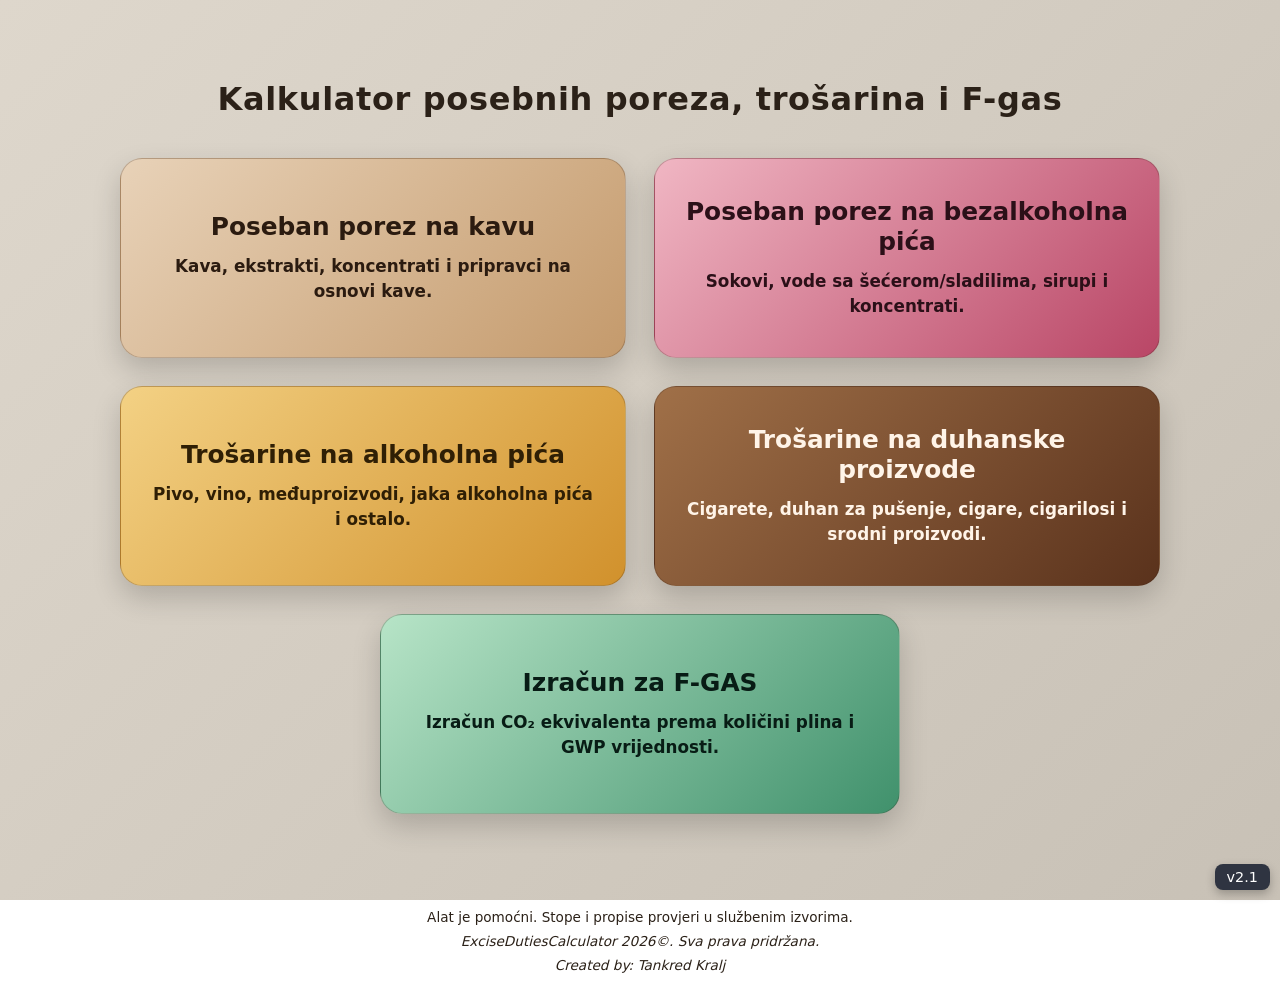
<file: index.html>
<!DOCTYPE html>
<html lang="hr">

<head>
    <meta charset="UTF-8">
    <meta name="viewport" content="width=device-width, initial-scale=1.0">
    <title>Izračuni posebnih poreza</title>
    <link rel="stylesheet" href="css/style.css">
    <link rel="icon" href="./assets/duty-free.png" type="image/png">
</head>

<body>

    <main class="home-container">
        <h1>Kalkulator posebnih poreza, trošarina i F-gas</h1>

        <div class="card-wrapper">

            <a href="pages/coffee.html" class="home-card card-coffee">
                <h2>Poseban porez na kavu</h2>
                <p>Kava, ekstrakti, koncentrati i pripravci na osnovi kave.</p>
            </a>

            <a href="pages/drinks.html" class="home-card card-drinks">
                <h2>Poseban porez na bezalkoholna pića</h2>
                <p>Sokovi, vode sa šećerom/sladilima, sirupi i koncentrati.</p>
            </a>

            <a href="pages/alcohol.html" class="home-card card-alcohol">
                <h2>Trošarine na alkoholna pića</h2>
                <p>Pivo, vino, međuproizvodi, jaka alkoholna pića i ostalo.</p>
            </a>

            <a href="pages/tobacco.html" class="home-card card-tobacco">
                <h2>Trošarine na duhanske proizvode</h2>
                <p>Cigarete, duhan za pušenje, cigare, cigarilosi i srodni proizvodi.</p>
            </a>

            <a href="pages/fgas.html" class="home-card card-fgas">
                <h2>Izračun za F-GAS</h2>
                <p>Izračun CO₂ ekvivalenta prema količini plina i GWP vrijednosti.</p>
            </a>

        </div>
    </main>

    <footer class="page-footer">
        <p>Alat je pomoćni. Stope i propise provjeri u službenim izvorima.</p>
        <p><em>ExciseDutiesCalculator 2026©. Sva prava pridržana.</em></p>
        <p><em>Created by: Tankred Kralj</em></p>
    </footer>
    <div class="version-badge">v2.1</div>
</body>

</html>
</file>
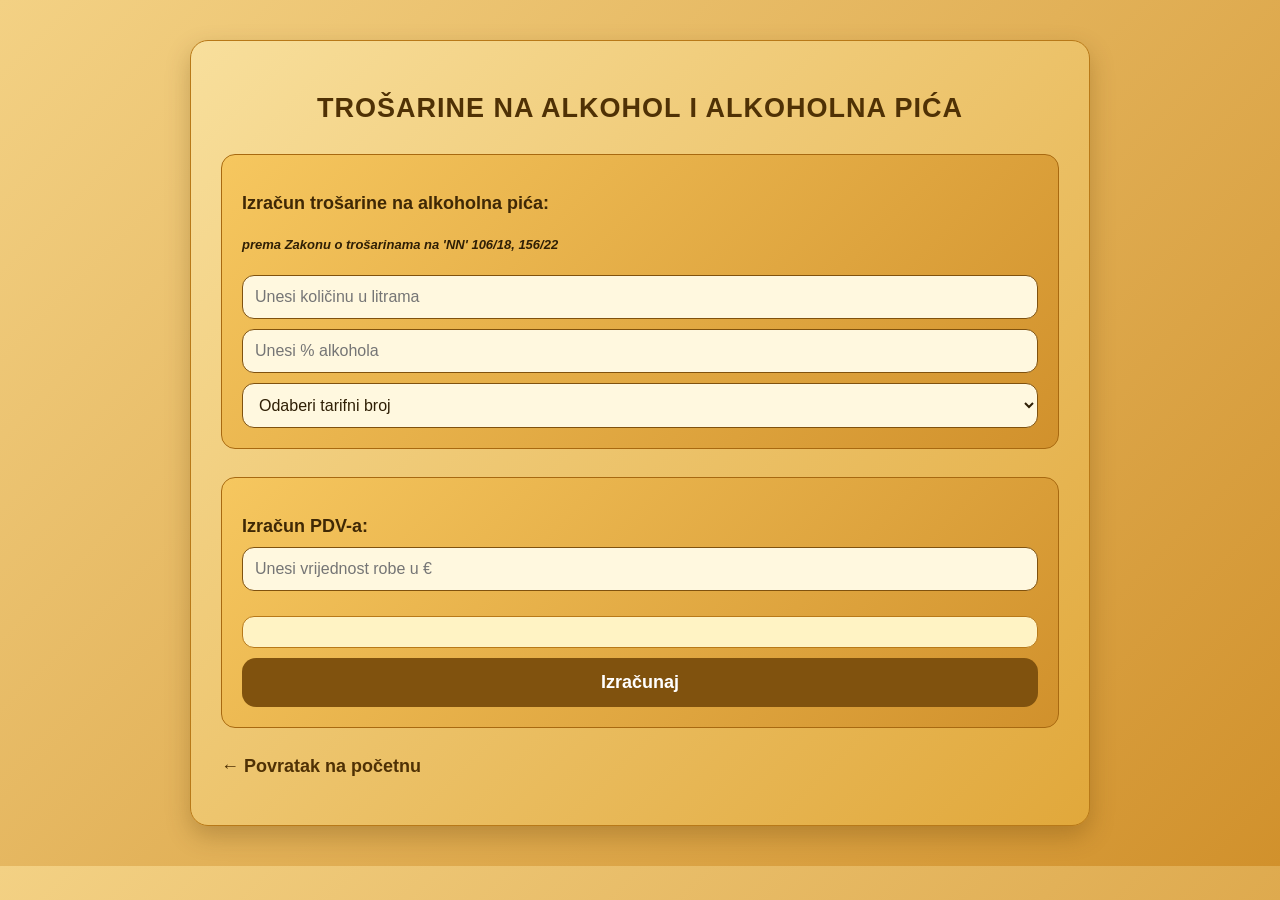
<file: alcohol.html>
<!DOCTYPE html>
<html lang="hr">

<head>
    <meta charset="UTF-8">
    <meta name="viewport" content="width=device-width, initial-scale=1.0">
    <title>Trošarine na alkoholna pića</title>
    <link rel="stylesheet" href="alcohol.css">
    <script src="alcohol.js" defer></script>
</head>

<body>
    <div class="container">
        <h2>TROŠARINE NA ALKOHOL I ALKOHOLNA PIĆA</h2>

        <div class="trosarina">
            <p class="podsekcija">Izračun trošarine na alkoholna pića:</p>
            <p style="font-size: small; font-weight: bold";><em>prema Zakonu o trošarinama na 'NN' 106/18, 156/22</em></p>


            <input id="litara" type="number" placeholder="Unesi količinu u litrama">

            <input id="postotakAlkohola" type="number" placeholder="Unesi % alkohola">

            <select id="tarifniTrosarina">
                <option value="">Odaberi tarifni broj</option>
                <option value="220310">2203 10 - Pivo od slada</option>
                <option value="2204">2204 - Vino, mirno i pjenušavo</option>
                <option value="2205">2205 - Vermuti i ostala aromatizirana vina</option>
                <option value="2206">2206 - Jabukovače, medovine, mješavine i ostala fermentirana pića</option>
                <option value="2207">2207 - Nedenaturirani etilni alkohol</option>
                <option value="2208">2208 - Jaka alkoholna pića</option>
            </select>
        </div>

        <div class="pdv">
            <p class="podsekcija">Izračun PDV-a:</p>

            <input id="vrijednostRobe" type="number" placeholder="Unesi vrijednost robe u €">

            <div id="rezultat"></div>

            <button id="izracunajBtn">Izračunaj</button>
        </div>

        <p>
            <a href="index.html">← Povratak na početnu</a>
        </p>
    </div>
</body>

</html>
</file>
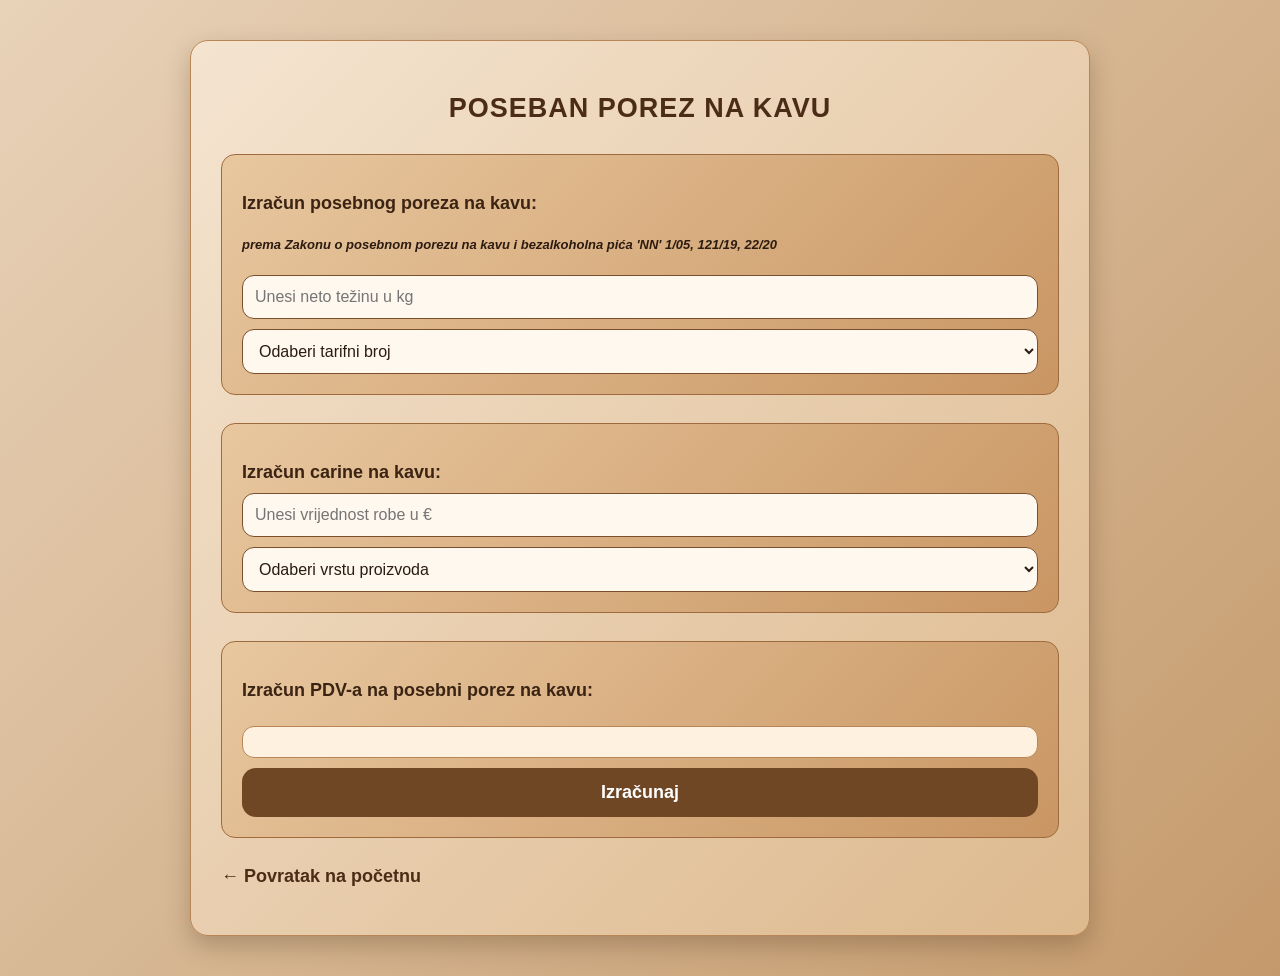
<file: coffee.html>
<!DOCTYPE html>
<html lang="hr">

<head>
    <meta charset="UTF-8">
    <meta name="viewport" content="width=device-width, initial-scale=1.0">
    <title>Kava</title>
    <link rel="stylesheet" href="coffee.css">
    <script src="coffee.js" defer></script>
</head>

<body>
    <div class="container">
        <h2>POSEBAN POREZ NA KAVU</h2>


        <div class="trosarina">
            <p class="podsekcija">Izračun posebnog poreza na kavu:</p>
            <p style="font-size: small; font-weight: bold";><em>prema Zakonu o posebnom porezu na kavu i bezalkoholna pića 'NN' 1/05, 121/19, 22/20</em></p>

            <input id="tezinaKave" type="number" placeholder="Unesi neto težinu u kg">

            <select name="" id="tarifniTrosarina">
                <option class="subtitle" value="">Odaberi tarifni broj</option>
                <option value="090121">0901 21 - Pržena kava kofeinska</option>
                <option value="090122">0901 22 - Pržena kava beskofeinska</option>
                <option value="090190">0901 90 - Nadomjesci kave</option>
                <option value="210111">2101 11 - Ekstrakti i koncentrati kave</option>
                <option value="210112">2101 12 - Pripravci na osnovi ektrakata kave</option>
                <option value="210120">2101 20 - Pripravci na osnovi ekstrakata čaja</option>
            </select>
        </div>


        <div class="carina">
            <p class="podsekcija">Izračun carine na kavu:</p>

            <input id="vrijednostRobe" type="number" placeholder="Unesi vrijednost robe u €">

            <select name="" id="tarifniCarina">
                <option class="subtitle" value="">Odaberi vrstu proizvoda</option>
                <option value="090121">0901 21 Kava kofeinska</option>
                <option value="090122">0901 22 Kave beskofeinske</option>
                <option value="090190">0901 90 Nadomjesci kave</option>
                <option value="210111">2101 11 Kave beskofeinske</option>
                <option value="210112">2101 12 Nadomjesci kave</option>
                <option value="090210">0902 10 Zeleni čaj</option>
                <option value="210120">2101 20 Pripravci od zelenog čaja</option>
            </select>
        </div>

        <div class="pdv">
            <p class="podsekcija">Izračun PDV-a na posebni porez na kavu:</p>

            <div id="rezultat"></div>

            <button id="izracunajBtn">Izračunaj</button>
        </div>
        <p>
            <a href="index.html">← Povratak na početnu</a>
        </p>
    </div>

</body>

</html>
</file>
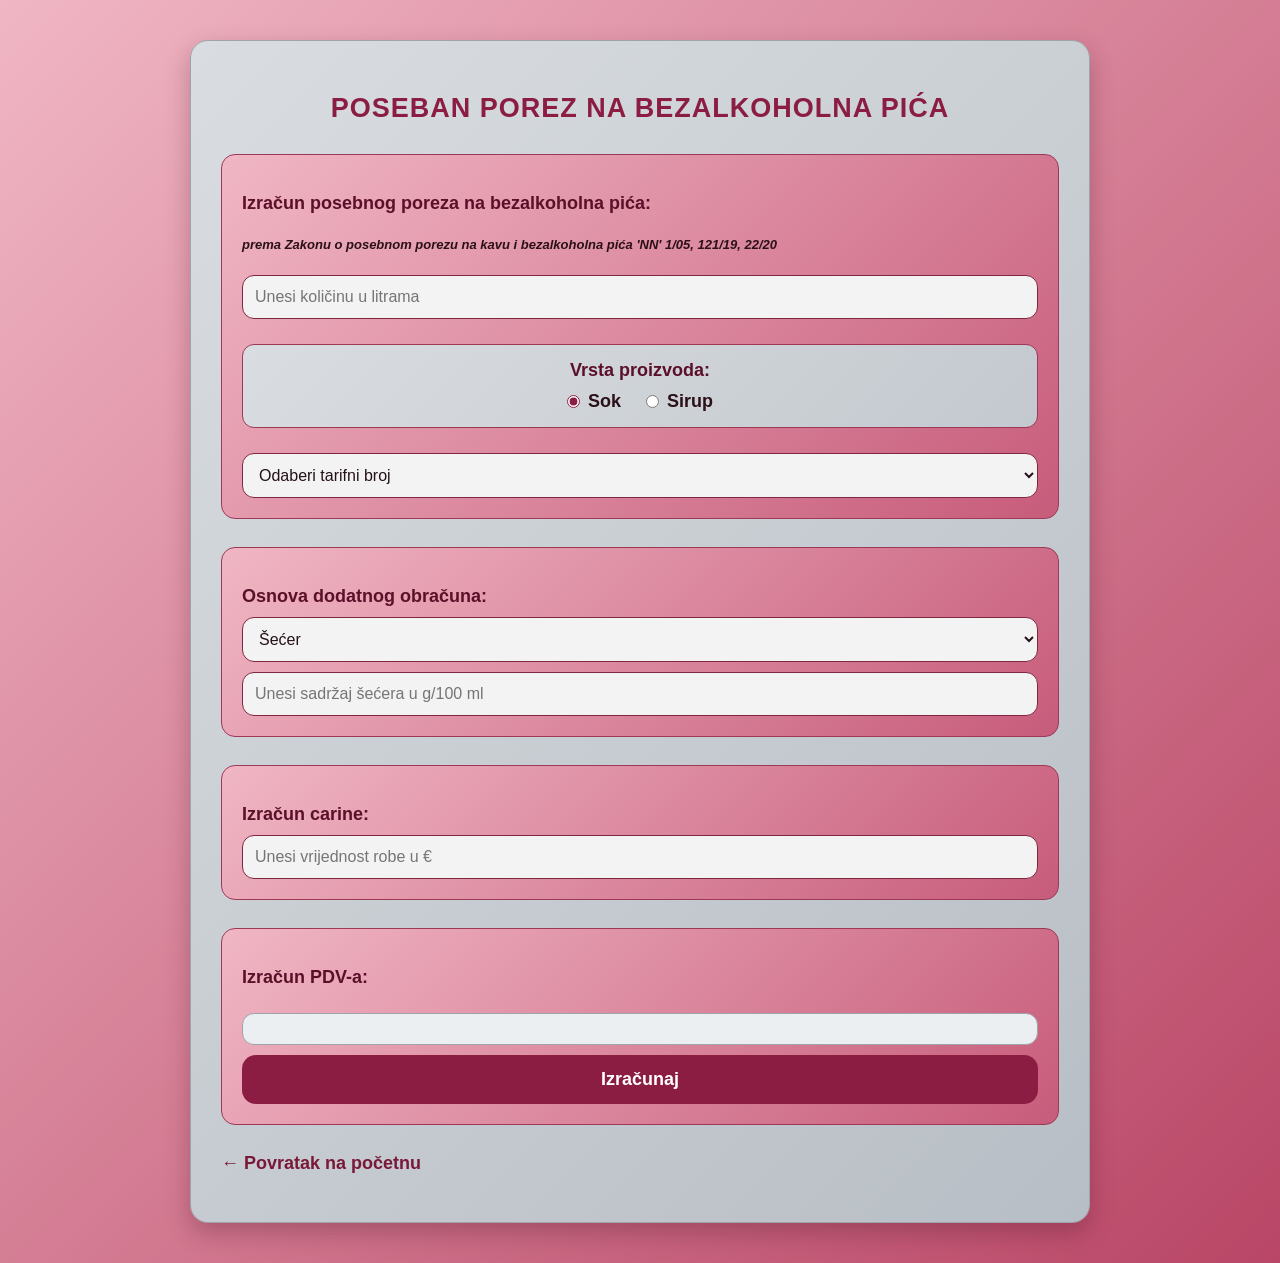
<file: drinks.html>
<!DOCTYPE html>
<html lang="hr">

<head>
    <meta charset="UTF-8">
    <meta name="viewport" content="width=device-width, initial-scale=1.0">
    <title>Poseban porez na bezalkoholna pića</title>
    <link rel="stylesheet" href="drinks.css">
    <script src="drinks.js" defer></script>
</head>

<body>
    <div class="container">
        <h2>POSEBAN POREZ NA BEZALKOHOLNA PIĆA</h2>

        <div class="trosarina">
            <p class="podsekcija">Izračun posebnog poreza na bezalkoholna pića:</p>
            <p style="font-size: small; font-weight: bold" ;><em>prema Zakonu o posebnom porezu na kavu i bezalkoholna
                    pića 'NN' 1/05, 121/19, 22/20</em></p>

            <input id="litara" type="number" placeholder="Unesi količinu u litrama">

            <div class="radio-group">
                <p class="mini-naslov">Vrsta proizvoda:</p>

                <div class="radio-options">
                    <label>
                        <input type="radio" name="tipProizvoda" value="pice" checked>
                        Sok
                    </label>

                    <label>
                        <input type="radio" name="tipProizvoda" value="sirup">
                        Sirup
                    </label>
                </div>
            </div>

            <select id="vrstaProizvoda">
                <option value="">Odaberi tarifni broj</option>
                <option value="2009">2009 Voćni sokovi s dodanim šećerom (negazirani)</option>
                <option value="220210">2202 10 Vode sa sladilima/šećerom (Coca-cola, Cedevita) </option>
                <option value="220291">2202 91 Bezalkoholno pivo</option>
                <option value="2205" disabled>2205 Vermuti s alk. manjim od 1.2%</option>
                <option value="2206" disabled>2206 Jabukovače, medovine s alk. manjim od 1.2%</option>
                <option value="2208" disabled>2208 Likeri s alk. manjim od 1.2%</option>
            </select>
        </div>

        <div class="trosarina">
            <p class="podsekcija">Osnova dodatnog obračuna:</p>

            <select id="osnovaObracuna">
                <option value="secer">Šećer</option>
                <option value="taurin">Taurin</option>
                <option value="metilKsantin">Metil-ksantin</option>
            </select>

            <input id="sadrzaj" type="number" placeholder="Unesi sadržaj šećera u g/100 ml">
        </div>

        <div class="carina">
            <p class="podsekcija">Izračun carine:</p>

            <input id="vrijednostRobe" type="number" placeholder="Unesi vrijednost robe u €">
        </div>

        <div class="pdv">
            <p class="podsekcija">Izračun PDV-a:</p>

            <div id="rezultat"></div>

            <button id="izracunajBtn">Izračunaj</button>
        </div>

        <p>
            <a href="index.html">← Povratak na početnu</a>
        </p>
    </div>
</body>

</html>
</file>
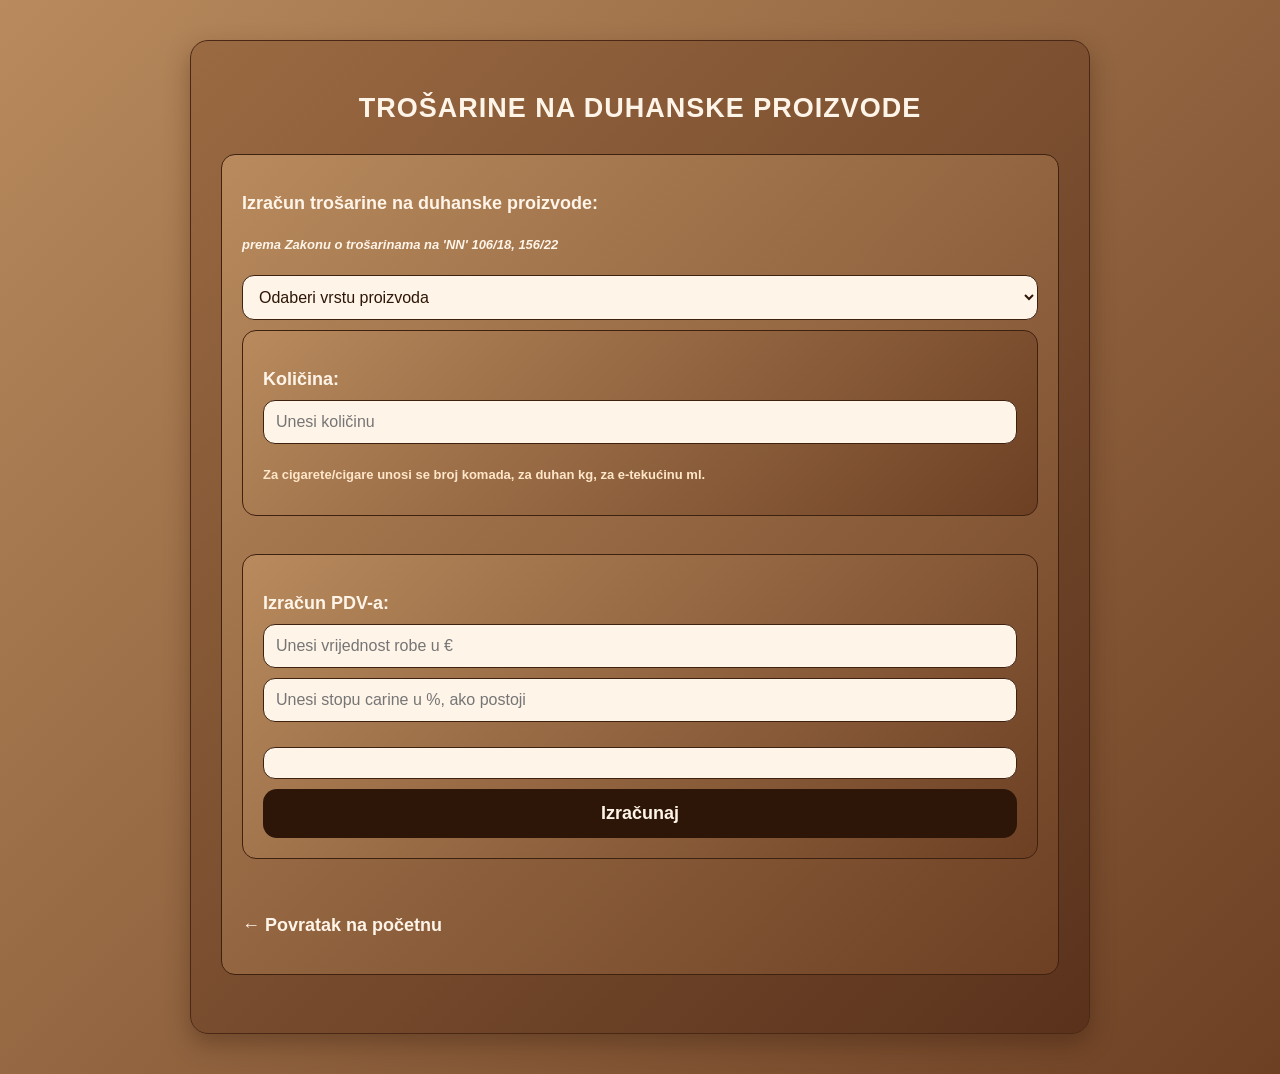
<file: tobacco.html>
<!DOCTYPE html>
<html lang="hr">

<head>
    <meta charset="UTF-8">
    <meta name="viewport" content="width=device-width, initial-scale=1.0">
    <title>Trošarine na duhanske proizvode</title>
    <link rel="stylesheet" href="tobacco.css">
    <script src="tobacco.js" defer></script>
</head>

<body>
    <div class="container">
        <h2>TROŠARINE NA DUHANSKE PROIZVODE</h2>

        <div class="trosarina">
            <p class="podsekcija">Izračun trošarine na duhanske proizvode:</p>
            <p style="font-size: small; font-weight: bold" ;><em>prema Zakonu o trošarinama na 'NN' 106/18, 156/22</em>
            </p>

            <select id="vrstaProizvoda">
                <option value="">Odaberi vrstu proizvoda</option>
                <option value="2401">2401 Neprerađeni duhan</option>
                <option value="240220">2402 20 Cigarete</option>
                <option value="240210">2402 10 Cigare i cigarilosi</option>
                <option value="2403">2403 Rezani duhan / ostali duhan za pušenje</option>
                <option value="240411">2404 11 Grijani duhanski proizvod</option>
                <option value="240412">2404 12 E-tekućina</option>
            </select>

            <div class="trosarina">
                <p class="podsekcija">Količina:</p>

                <input id="kolicina" type="number" placeholder="Unesi količinu">

                <p class="pomocni-tekst" id="opisKolicine">
                    Za cigarete/cigare unosi se broj komada, za duhan kg, za e-tekućinu ml.
                </p>
            </div>

            <div class="trosarina" id="cigaretePodaci">
                <p class="podsekcija">Dodatni podaci za cigarete:</p>

                <input id="mpc" type="number" placeholder="Unesi MPC po paketiću">
                <input id="komadaPoPaketicu" type="number" placeholder="Unesi broj komada po paketiću, npr. 20 ili 25">
            </div>

            <div class="pdv">
                <p class="podsekcija">Izračun PDV-a:</p>

                <input id="vrijednostRobe" type="number" placeholder="Unesi vrijednost robe u €">

                <input id="stopaCarine" type="number" placeholder="Unesi stopu carine u %, ako postoji">

                <div id="rezultat"></div>

                <button id="izracunajBtn">Izračunaj</button>
            </div>

            <p>
                <a href="index.html">← Povratak na početnu</a>
            </p>
        </div>
</body>

</html>
</file>
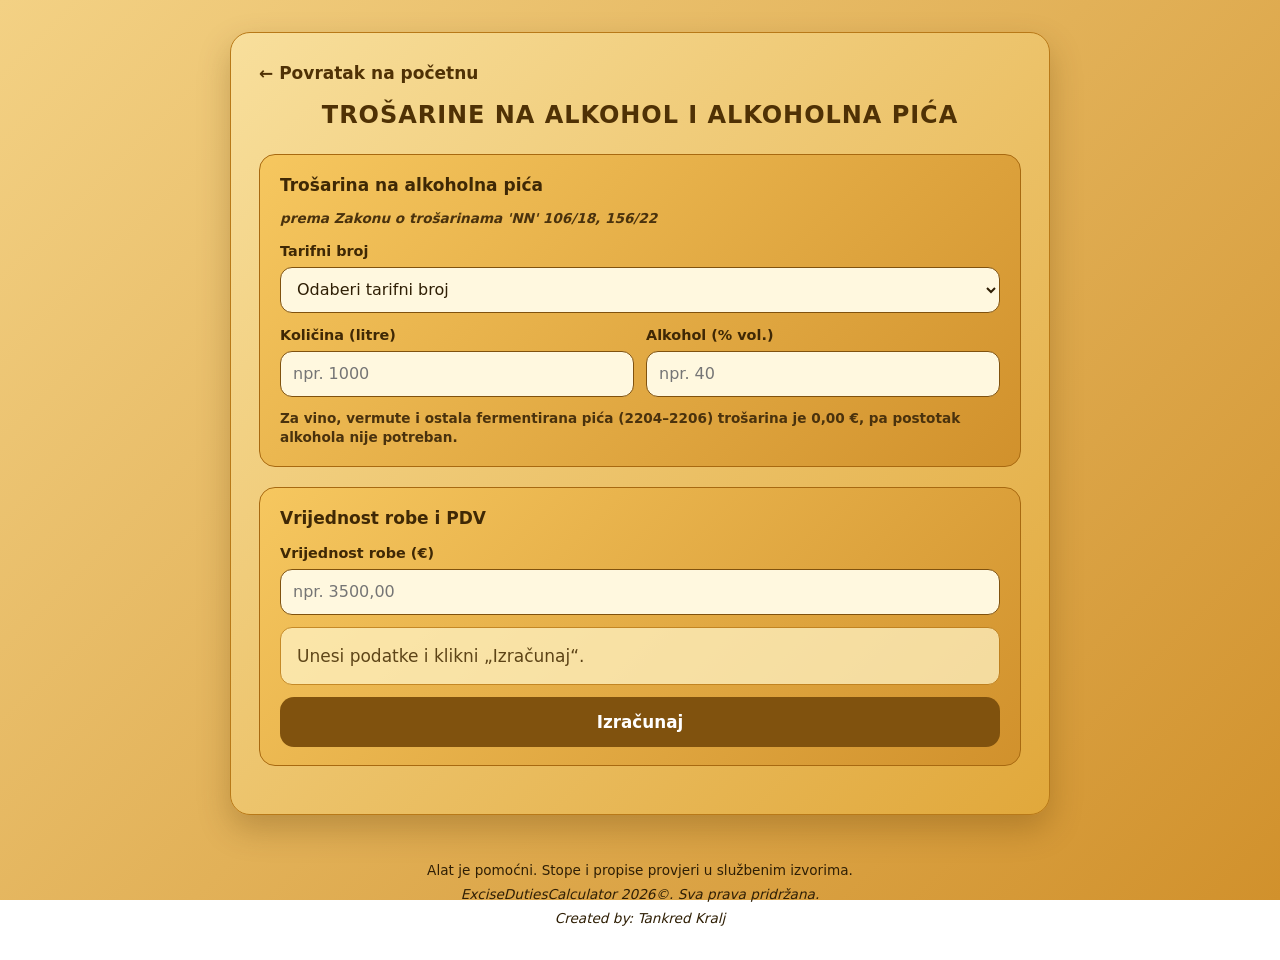
<file: pages/alcohol.html>
<!DOCTYPE html>
<html lang="hr">

<head>
    <meta charset="UTF-8">
    <meta name="viewport" content="width=device-width, initial-scale=1.0">
    <title>Trošarine na alkoholna pića</title>
    <link rel="icon" href="../assets/duty-free.png" type="image/png">
    <link rel="stylesheet" href="../css/calculator.css">
    <script src="../js/rates.js" defer></script>
    <script src="../js/utilities.js" defer></script>
    <script src="../js/alcohol.js" defer></script>
</head>

<body data-theme="alcohol">
    <main>
    <div class="container">
        <a class="nav-back" href="../index.html">← Povratak na početnu</a>
        <h1>Trošarine na alkohol i alkoholna pića</h1>

        <form id="kalkulator" novalidate>
            <section class="sekcija">
                <p class="podsekcija">Trošarina na alkoholna pića</p>
                <p class="zakon">prema Zakonu o trošarinama 'NN' 106/18, 156/22</p>

                <div class="polje">
                    <label for="tarifniTrosarina">Tarifni broj</label>
                    <select id="tarifniTrosarina">
                        <option value="">Odaberi tarifni broj</option>
                        <option value="220310">2203 10 - Pivo od slada</option>
                        <option value="2204">2204 - Vino, mirno i pjenušavo</option>
                        <option value="2205">2205 - Vermuti i ostala aromatizirana vina</option>
                        <option value="2206">2206 - Jabukovače, medovine, mješavine i ostala fermentirana pića</option>
                        <option value="2207">2207 - Nedenaturirani etilni alkohol</option>
                        <option value="2208">2208 - Jaka alkoholna pića</option>
                    </select>
                </div>

                <div class="polje-par">
                    <div class="polje">
                        <label for="litara">Količina (litre)</label>
                        <input id="litara" type="text" inputmode="decimal" autocomplete="off" placeholder="npr. 1000">
                    </div>

                    <div class="polje">
                        <label for="postotakAlkohola">Alkohol (% vol.)</label>
                        <input id="postotakAlkohola" type="text" inputmode="decimal" autocomplete="off" placeholder="npr. 40">
                    </div>
                </div>

                <p class="pomocni-tekst">Za vino, vermute i ostala fermentirana pića (2204–2206) trošarina je 0,00 €, pa postotak alkohola nije potreban.</p>
            </section>

            <section class="sekcija">
                <p class="podsekcija">Vrijednost robe i PDV</p>

                <div class="polje">
                    <label for="vrijednostRobe">Vrijednost robe (€)</label>
                    <input id="vrijednostRobe" type="text" inputmode="decimal" autocomplete="off" placeholder="npr. 3500,00">
                </div>

            <div id="rezultat" class="rezultat rezultat-prazno" role="status" aria-live="polite">Unesi podatke i klikni „Izračunaj“.</div>

            <button type="submit" class="gumb-izracunaj">Izračunaj</button>
            </section>
        </form>
    </div>
    </main>

    <footer class="page-footer">
        <p>Alat je pomoćni. Stope i propise provjeri u službenim izvorima.</p>
        <p><em>ExciseDutiesCalculator 2026©. Sva prava pridržana.</em></p>
        <p><em>Created by: Tankred Kralj</em></p>
    </footer>
</body>

</html>
</file>
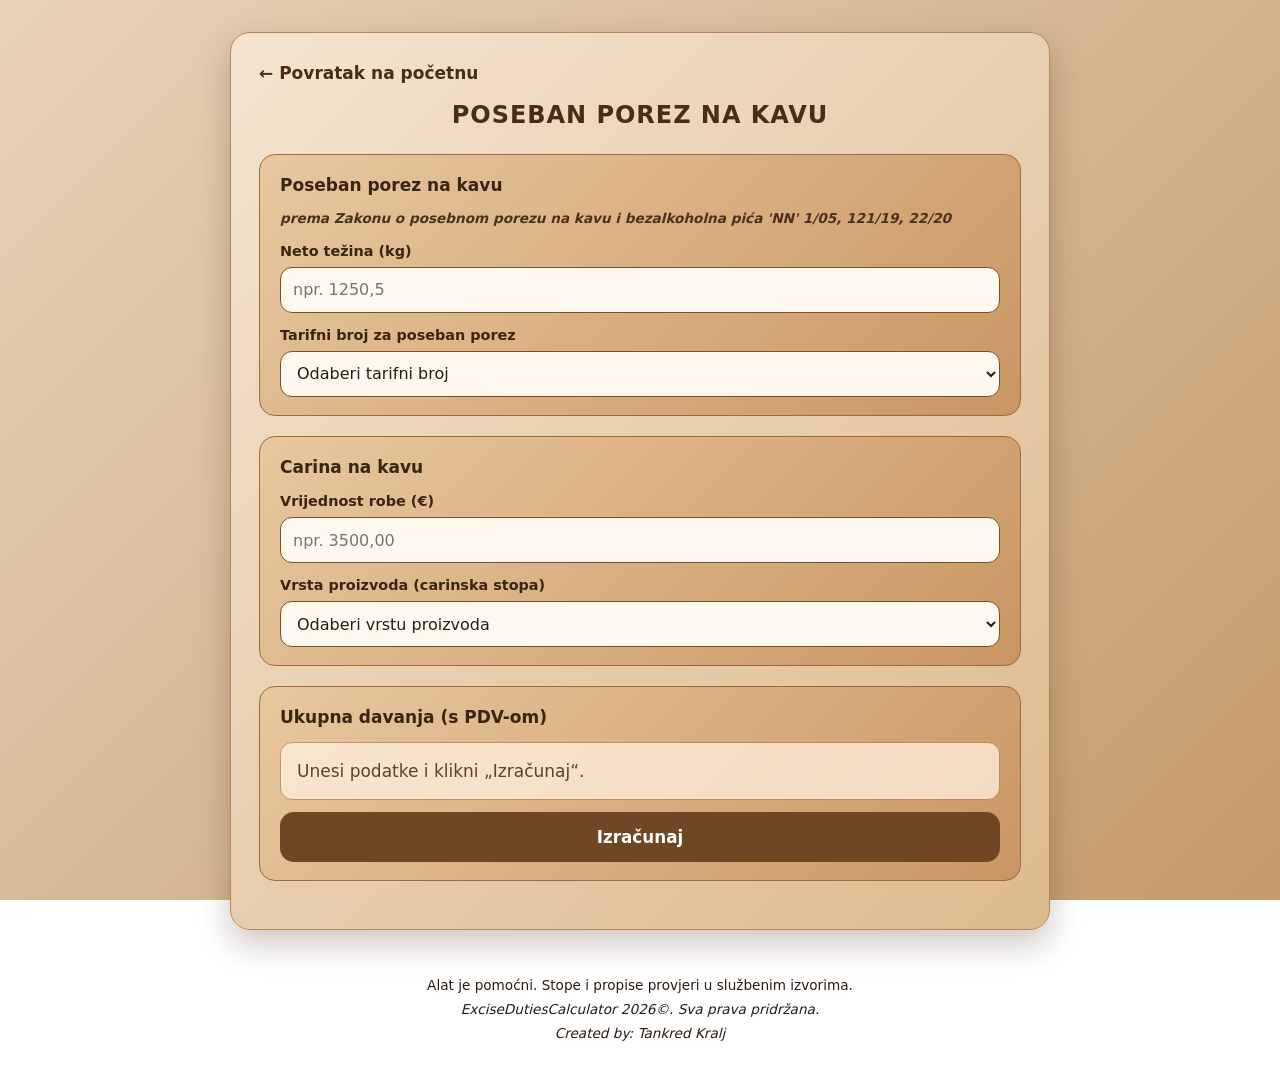
<file: pages/coffee.html>
<!DOCTYPE html>
<html lang="hr">

<head>
    <meta charset="UTF-8">
    <meta name="viewport" content="width=device-width, initial-scale=1.0">
    <title>Poseban porez na kavu</title>
    <link rel="icon" href="../assets/duty-free.png" type="image/png">
    <link rel="stylesheet" href="../css/calculator.css">
    <script src="../js/rates.js" defer></script>
    <script src="../js/utilities.js" defer></script>
    <script src="../js/coffee.js" defer></script>
</head>

<body data-theme="coffee">
    <main>
    <div class="container">
        <a class="nav-back" href="../index.html">← Povratak na početnu</a>
        <h1>Poseban porez na kavu</h1>

        <form id="kalkulator" novalidate>
            <section class="sekcija">
                <p class="podsekcija">Poseban porez na kavu</p>
                <p class="zakon">prema Zakonu o posebnom porezu na kavu i bezalkoholna pića 'NN' 1/05, 121/19, 22/20</p>

                <div class="polje">
                    <label for="tezinaKave">Neto težina (kg)</label>
                    <input id="tezinaKave" type="text" inputmode="decimal" autocomplete="off" placeholder="npr. 1250,5">
                </div>

                <div class="polje">
                    <label for="tarifniTrosarina">Tarifni broj za poseban porez</label>
                    <select id="tarifniTrosarina">
                        <option value="">Odaberi tarifni broj</option>
                        <option value="090121">0901 21 - Pržena kava kofeinska</option>
                        <option value="090122">0901 22 - Pržena kava beskofeinska</option>
                        <option value="090190">0901 90 - Nadomjesci kave</option>
                        <option value="210111">2101 11 - Ekstrakti i koncentrati kave</option>
                        <option value="210112">2101 12 - Pripravci na osnovi ekstrakata kave</option>
                        <option value="210120">2101 20 - Pripravci na osnovi ekstrakata čaja</option>
                    </select>
                </div>
            </section>

            <section class="sekcija">
                <p class="podsekcija">Carina na kavu</p>

                <div class="polje">
                    <label for="vrijednostRobe">Vrijednost robe (€)</label>
                    <input id="vrijednostRobe" type="text" inputmode="decimal" autocomplete="off" placeholder="npr. 3500,00">
                </div>

                <div class="polje">
                    <label for="tarifniCarina">Vrsta proizvoda (carinska stopa)</label>
                    <select id="tarifniCarina">
                        <option value="">Odaberi vrstu proizvoda</option>
                        <option value="090121">0901 21 Kava kofeinska</option>
                        <option value="090122">0901 22 Kave beskofeinske</option>
                        <option value="090190">0901 90 Nadomjesci kave</option>
                        <option value="210111">2101 11 Kave beskofeinske</option>
                        <option value="210112">2101 12 Nadomjesci kave</option>
                        <option value="090210">0902 10 Zeleni čaj</option>
                        <option value="210120">2101 20 Pripravci od zelenog čaja</option>
                    </select>
                </div>
            </section>

            <section class="sekcija">
                <p class="podsekcija">Ukupna davanja (s PDV-om)</p>

            <div id="rezultat" class="rezultat rezultat-prazno" role="status" aria-live="polite">Unesi podatke i klikni „Izračunaj“.</div>

            <button type="submit" class="gumb-izracunaj">Izračunaj</button>
            </section>
        </form>
    </div>
    </main>

    <footer class="page-footer">
        <p>Alat je pomoćni. Stope i propise provjeri u službenim izvorima.</p>
        <p><em>ExciseDutiesCalculator 2026©. Sva prava pridržana.</em></p>
        <p><em>Created by: Tankred Kralj</em></p>
    </footer>
</body>

</html>
</file>
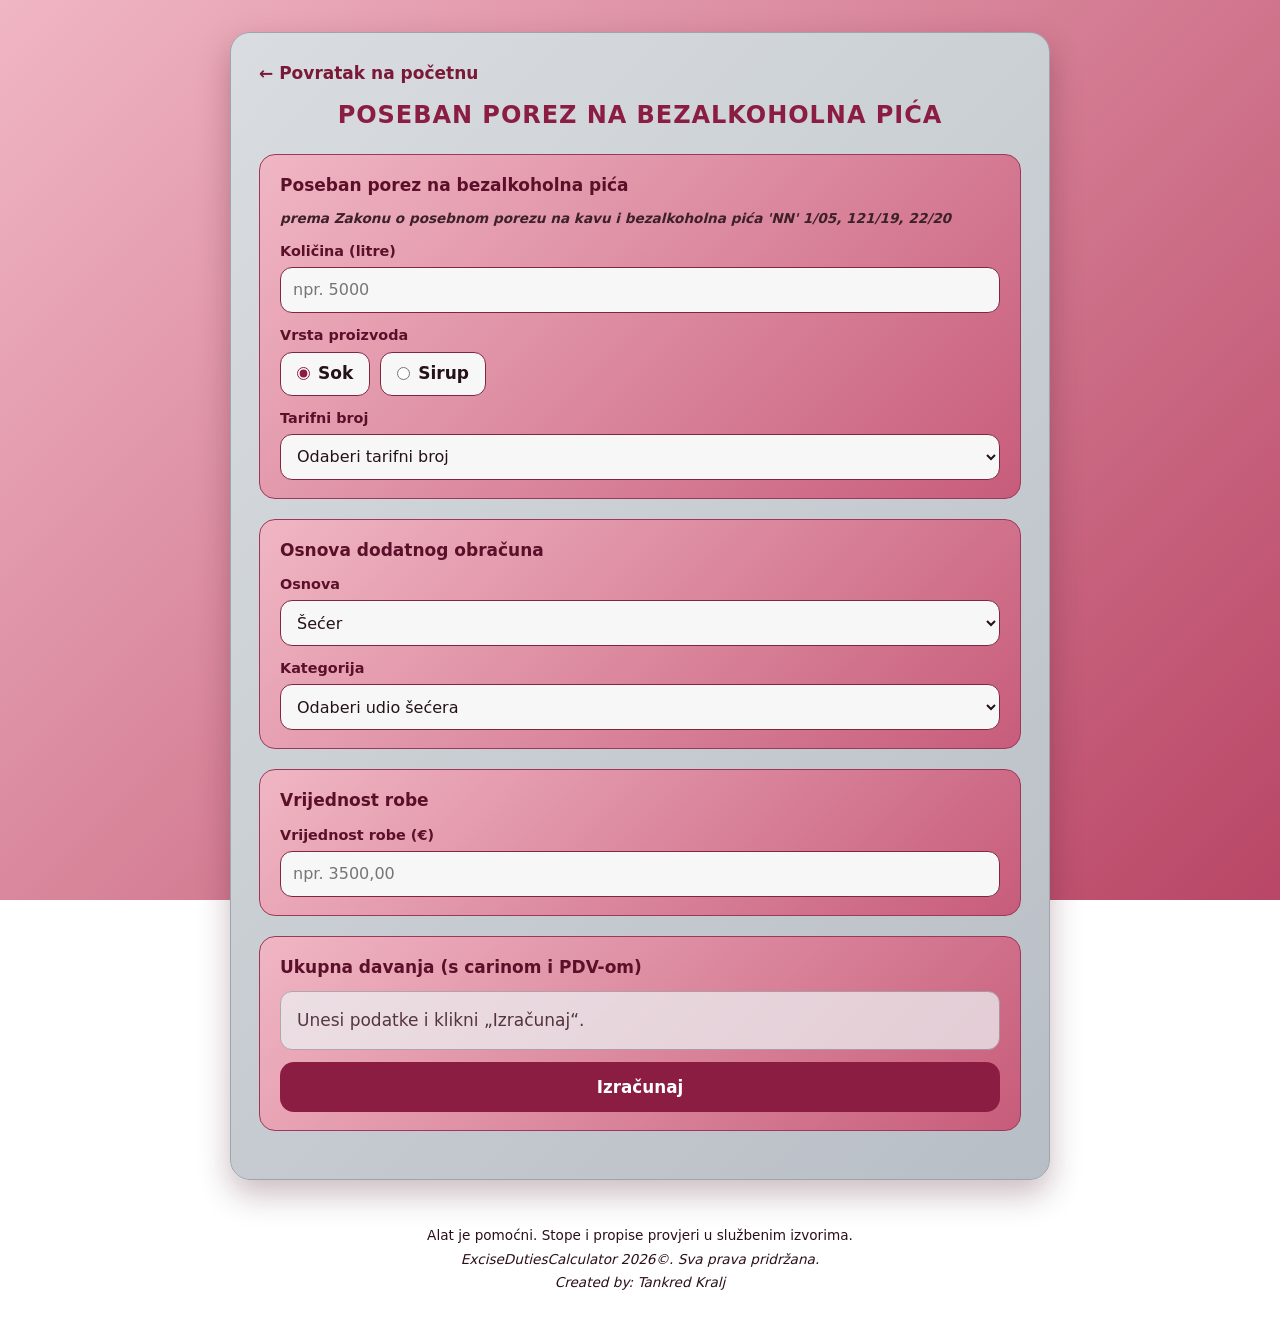
<file: pages/drinks.html>
<!DOCTYPE html>
<html lang="hr">

<head>
    <meta charset="UTF-8">
    <meta name="viewport" content="width=device-width, initial-scale=1.0">
    <title>Poseban porez na bezalkoholna pića</title>
    <link rel="icon" href="../assets/duty-free.png" type="image/png">
    <link rel="stylesheet" href="../css/calculator.css">
    <script src="../js/rates.js" defer></script>
    <script src="../js/utilities.js" defer></script>
    <script src="../js/drinks.js" defer></script>
</head>

<body data-theme="drinks">
    <main>
    <div class="container">
        <a class="nav-back" href="../index.html">← Povratak na početnu</a>
        <h1>Poseban porez na bezalkoholna pića</h1>

        <form id="kalkulator" novalidate>
            <section class="sekcija">
                <p class="podsekcija">Poseban porez na bezalkoholna pića</p>
                <p class="zakon">prema Zakonu o posebnom porezu na kavu i bezalkoholna pića 'NN' 1/05, 121/19, 22/20</p>

                <div class="polje">
                    <label for="litara">Količina (litre)</label>
                    <input id="litara" type="text" inputmode="decimal" autocomplete="off" placeholder="npr. 5000">
                </div>

                <fieldset class="radio-group">
                    <legend>Vrsta proizvoda</legend>

                    <div class="radio-options">
                        <label>
                            <input type="radio" name="tipProizvoda" value="pice" checked>
                            Sok
                        </label>

                        <label>
                            <input type="radio" name="tipProizvoda" value="sirup">
                            Sirup
                        </label>
                    </div>
                </fieldset>

                <div class="polje">
                    <label for="vrstaProizvoda">Tarifni broj</label>
                    <select id="vrstaProizvoda">
                        <option value="">Odaberi tarifni broj</option>
                        <option value="2009">2009 Voćni sokovi s dodanim šećerom (negazirani)</option>
                        <option value="220210">2202 10 Vode sa sladilima/šećerom (Coca-Cola, Cedevita)</option>
                        <option value="220291">2202 91 Bezalkoholno pivo</option>
                        <option value="2205" disabled>2205 Vermuti s alk. manjim od 1.2%</option>
                        <option value="2206" disabled>2206 Jabukovače, medovine s alk. manjim od 1.2%</option>
                        <option value="2208" disabled>2208 Likeri s alk. manjim od 1.2%</option>
                    </select>
                </div>
            </section>

            <section class="sekcija">
                <p class="podsekcija">Osnova dodatnog obračuna</p>

                <div class="polje">
                    <label for="osnovaObracuna">Osnova</label>
                    <select id="osnovaObracuna">
                        <option value="secer">Šećer</option>
                        <option value="taurin">Taurin</option>
                        <option value="metilKsantin">Metil-ksantin</option>
                    </select>
                </div>

                <div class="polje">
                    <label for="sadrzaj">Kategorija</label>
                    <select id="sadrzaj">
                        <option value="">Odaberi kategoriju</option>
                    </select>
                </div>
            </section>

            <section class="sekcija">
                <p class="podsekcija">Vrijednost robe</p>

                <div class="polje">
                    <label for="vrijednostRobe">Vrijednost robe (€)</label>
                    <input id="vrijednostRobe" type="text" inputmode="decimal" autocomplete="off" placeholder="npr. 3500,00">
                </div>
            </section>

            <section class="sekcija">
                <p class="podsekcija">Ukupna davanja (s carinom i PDV-om)</p>

            <div id="rezultat" class="rezultat rezultat-prazno" role="status" aria-live="polite">Unesi podatke i klikni „Izračunaj“.</div>

            <button type="submit" class="gumb-izracunaj">Izračunaj</button>
            </section>
        </form>
    </div>
    </main>

    <footer class="page-footer">
        <p>Alat je pomoćni. Stope i propise provjeri u službenim izvorima.</p>
        <p><em>ExciseDutiesCalculator 2026©. Sva prava pridržana.</em></p>
        <p><em>Created by: Tankred Kralj</em></p>
    </footer>
</body>

</html>
</file>
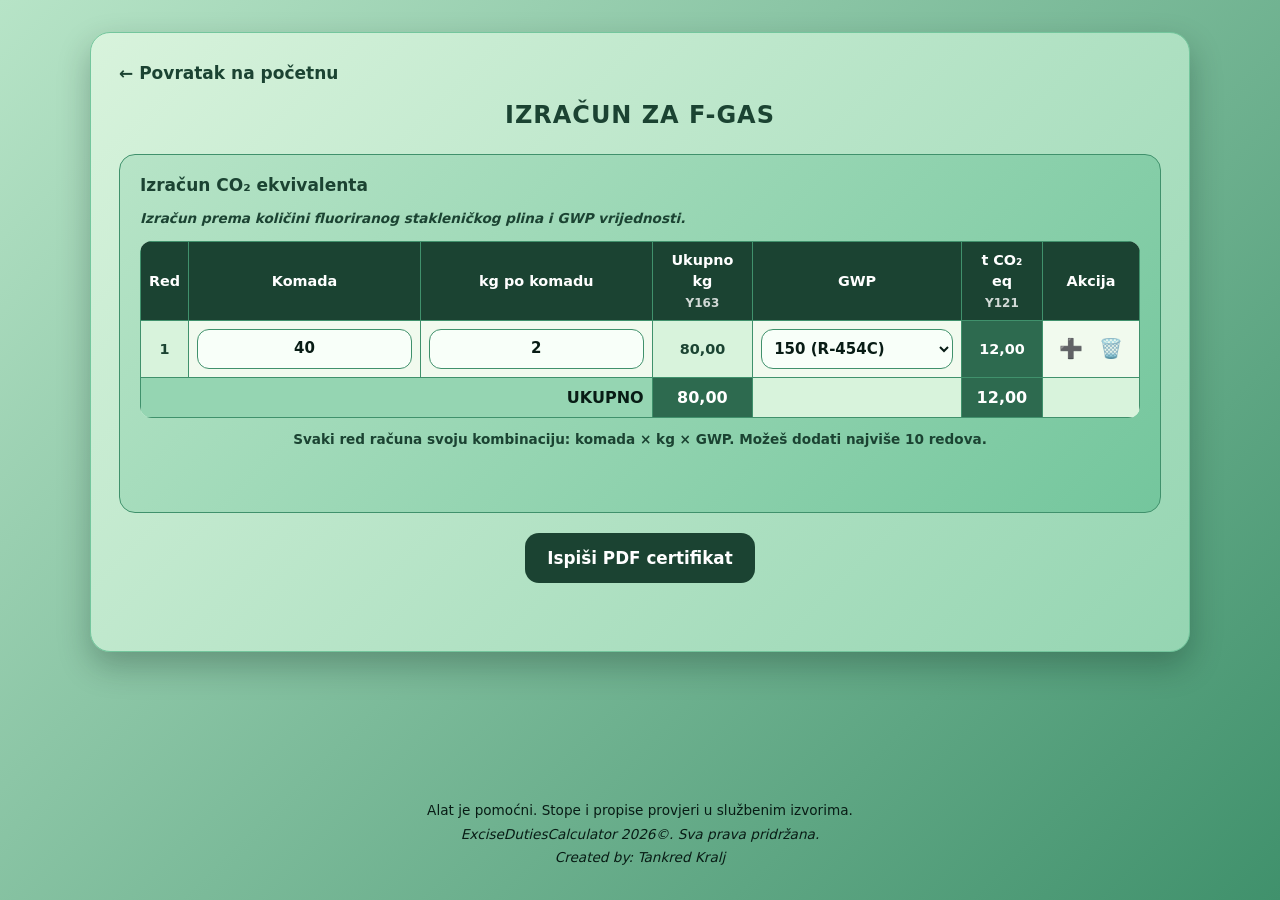
<file: pages/fgas.html>
<!DOCTYPE html>
<html lang="hr">

<head>
    <meta charset="UTF-8">
    <meta name="viewport" content="width=device-width, initial-scale=1.0">
    <title>Izračun za F-GAS</title>
    <link rel="icon" href="../assets/duty-free.png" type="image/png">
    <link rel="stylesheet" href="../css/calculator.css">
    <script src="../js/utilities.js" defer></script>
    <script src="../js/fgas.js" defer></script>
</head>

<body data-theme="fgas">
    <main>
        <div class="container container-wide">
            <a class="nav-back" href="../index.html">← Povratak na početnu</a>

            <h1>Izračun za F-GAS</h1>

            <section class="sekcija">
                <p class="podsekcija">Izračun CO₂ ekvivalenta</p>

                <p class="zakon">Izračun prema količini fluoriranog stakleničkog plina i GWP vrijednosti.</p>

                <div class="tablica-omotac">
                    <table>
                        <thead>
                            <tr>
                                <th scope="col">Red</th>
                                <th scope="col">Komada</th>
                                <th scope="col">kg po komadu</th>
                                <th scope="col">Ukupno kg<br><span class="excel-ref">Y163</span></th>
                                <th scope="col">GWP</th>
                                <th scope="col">t CO₂ eq<br><span class="excel-ref">Y121</span></th>
                                <th scope="col">Akcija</th>
                            </tr>
                        </thead>

                        <tbody id="tablica-redovi">
                            <!-- Redovi se dodaju JavaScriptom -->
                        </tbody>

                        <tfoot>
                            <tr class="total-row">
                                <td colspan="3" class="total-label">UKUPNO</td>
                                <td class="final-result" id="ukupno_kg_sve">0,00</td>
                                <td class="empty-cell"></td>
                                <td class="final-result" id="ukupno_tone_sve">0,00</td>
                                <td class="empty-cell"></td>
                            </tr>
                        </tfoot>
                    </table>
                </div>

                <p class="small-note">
                    Svaki red računa svoju kombinaciju: komada × kg × GWP. Možeš dodati najviše 10 redova.
                </p>

                <p class="print-status" id="statusIzracuna" role="alert"></p>
            </section>

            <button type="button" class="print-pdf-btn" id="gumbCertifikat">
                Ispiši PDF certifikat
            </button>
            <p class="print-status" id="statusCertifikata" role="alert"></p>
        </div>
    </main>

    <footer class="page-footer">
        <p>Alat je pomoćni. Stope i propise provjeri u službenim izvorima.</p>
        <p><em>ExciseDutiesCalculator 2026©. Sva prava pridržana.</em></p>
        <p><em>Created by: Tankred Kralj</em></p>
    </footer>
</body>

</html>
</file>
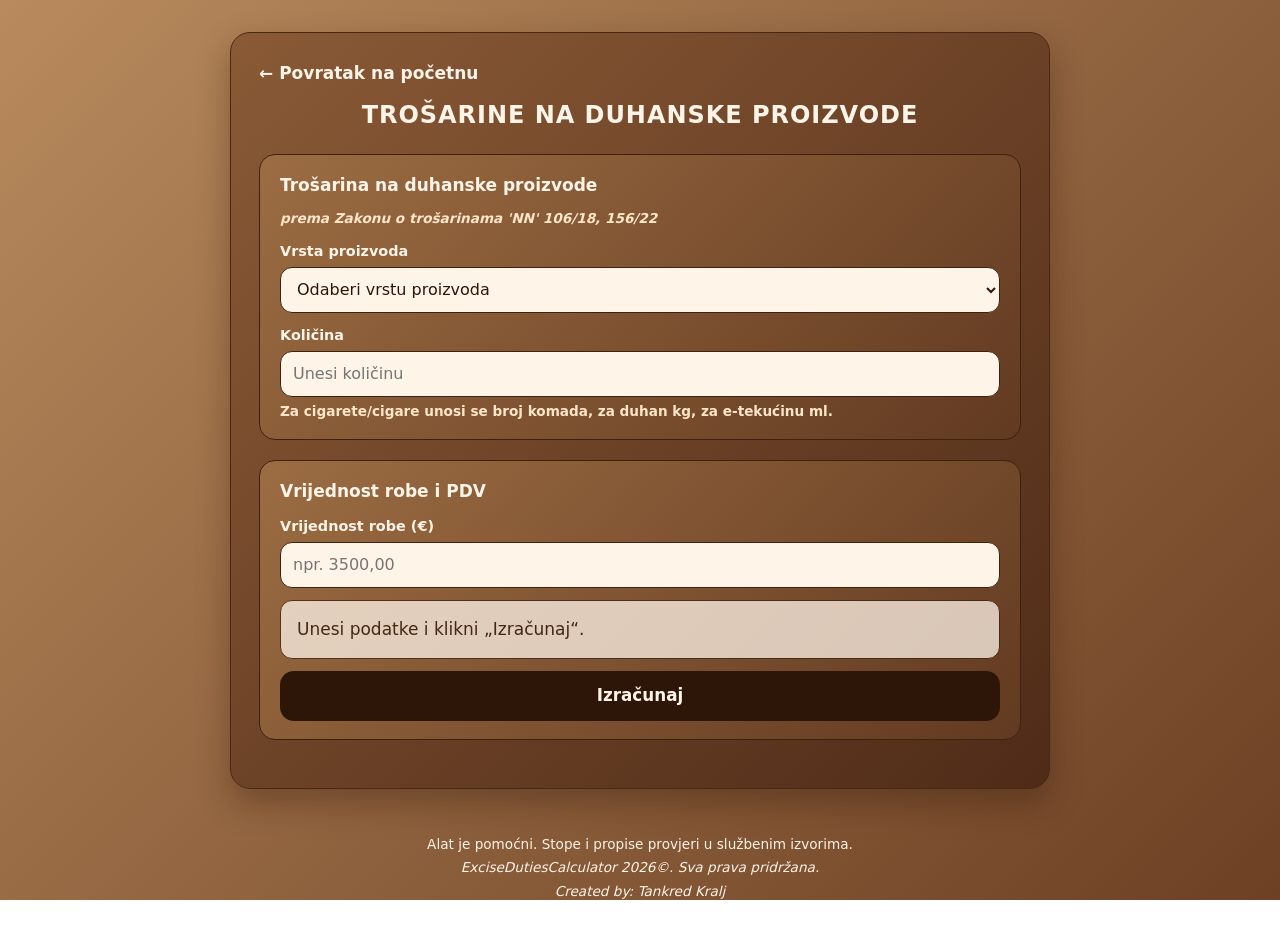
<file: pages/tobacco.html>
<!DOCTYPE html>
<html lang="hr">

<head>
    <meta charset="UTF-8">
    <meta name="viewport" content="width=device-width, initial-scale=1.0">
    <title>Trošarine na duhanske proizvode</title>
    <link rel="icon" href="../assets/duty-free.png" type="image/png">
    <link rel="stylesheet" href="../css/calculator.css">
    <script src="../js/rates.js" defer></script>
    <script src="../js/utilities.js" defer></script>
    <script src="../js/tobacco.js" defer></script>
</head>

<body data-theme="tobacco">
    <main>
    <div class="container">
        <a class="nav-back" href="../index.html">← Povratak na početnu</a>
        <h1>Trošarine na duhanske proizvode</h1>

        <form id="kalkulator" novalidate>
            <section class="sekcija">
                <p class="podsekcija">Trošarina na duhanske proizvode</p>
                <p class="zakon">prema Zakonu o trošarinama 'NN' 106/18, 156/22</p>

                <div class="polje">
                    <label for="vrstaProizvoda">Vrsta proizvoda</label>
                    <select id="vrstaProizvoda">
                        <option value="">Odaberi vrstu proizvoda</option>
                        <option value="2401">2401 Neprerađeni duhan</option>
                        <option value="240220">2402 20 Cigarete</option>
                        <option value="240210">2402 10 Cigare i cigarilosi</option>
                        <option value="2403">2403 Rezani duhan / ostali duhan za pušenje</option>
                        <option value="240411">2404 11 Grijani duhanski proizvod</option>
                        <option value="240412">2404 12 E-tekućina</option>
                    </select>
                </div>

                <div class="polje">
                    <label for="kolicina" id="oznakaKolicine">Količina</label>
                    <input id="kolicina" type="text" inputmode="decimal" autocomplete="off" placeholder="Unesi količinu">
                    <p class="pomocni-tekst" id="opisKolicine">
                        Za cigarete/cigare unosi se broj komada, za duhan kg, za e-tekućinu ml.
                    </p>
                </div>
            </section>

            <section class="sekcija" id="cigaretePodaci" hidden>
                <p class="podsekcija">Dodatni podaci za cigarete</p>

                <div class="polje-par">
                    <div class="polje">
                        <label for="mpc">MPC po paketiću (€)</label>
                        <input id="mpc" type="text" inputmode="decimal" autocomplete="off" placeholder="npr. 4,50">
                    </div>

                    <div class="polje">
                        <label for="komadaPoPaketicu">Komada po paketiću</label>
                        <input id="komadaPoPaketicu" type="text" inputmode="decimal" autocomplete="off" placeholder="npr. 20 ili 25">
                    </div>
                </div>
            </section>

            <section class="sekcija">
                <p class="podsekcija">Vrijednost robe i PDV</p>

                <div class="polje">
                    <label for="vrijednostRobe">Vrijednost robe (€)</label>
                    <input id="vrijednostRobe" type="text" inputmode="decimal" autocomplete="off" placeholder="npr. 3500,00">
                </div>

            <div id="rezultat" class="rezultat rezultat-prazno" role="status" aria-live="polite">Unesi podatke i klikni „Izračunaj“.</div>

            <button type="submit" class="gumb-izracunaj">Izračunaj</button>
            </section>
        </form>
    </div>
    </main>

    <footer class="page-footer">
        <p>Alat je pomoćni. Stope i propise provjeri u službenim izvorima.</p>
        <p><em>ExciseDutiesCalculator 2026©. Sva prava pridržana.</em></p>
        <p><em>Created by: Tankred Kralj</em></p>
    </footer>
</body>

</html>
</file>
<file: css/style.css>
* {
    box-sizing: border-box;
}

body {
    margin: 0;
    min-height: 100vh;
    display: flex;
    flex-direction: column;
    font-family: system-ui, -apple-system, "Segoe UI", Roboto, Arial, sans-serif;
    line-height: 1.45;
    background: linear-gradient(135deg, #ded7cc, #c8c1b6) fixed;
    color: #2b2118;
}

main {
    flex: 1;
}

.home-container {
    max-width: 1100px;
    margin: 50px auto 0;
    padding: 30px;
    text-align: center;
}

.home-container h1 {
    margin: 0 0 40px;
    font-size: 2rem;
    line-height: 1.2;
    letter-spacing: 0.02em;
    color: #2b2118;
}

.card-wrapper {
    display: grid;
    grid-template-columns: repeat(2, 1fr);
    gap: 28px;
}

.home-card {
    min-height: 200px;
    padding: 32px 30px;
    display: flex;
    flex-direction: column;
    justify-content: center;
    text-decoration: none;
    color: #241914;
    border: 1px solid rgba(60, 40, 30, 0.25);
    border-radius: 22px;
    box-shadow: 0 12px 28px rgba(0, 0, 0, 0.18);
    transition: transform 0.2s ease, box-shadow 0.2s ease;
}

.home-card:hover,
.home-card:focus-visible {
    transform: translateY(-6px);
    box-shadow: 0 18px 38px rgba(0, 0, 0, 0.25);
}

.home-card:focus-visible {
    outline: 3px solid #2b2118;
    outline-offset: 3px;
}

.home-card h2 {
    margin: 0 0 12px;
    font-size: 1.55rem;
    line-height: 1.2;
}

.home-card p {
    margin: 0;
    font-size: 1.05rem;
    line-height: 1.5;
    font-weight: 600;
}

/* KAVA - macchiato / bijela kava */
.card-coffee {
    background: linear-gradient(135deg, #e8d2b8, #c49a6c);
    color: #2b1b10;
}

/* BEZALKOHOLNA PIĆA - višnja / sok */
.card-drinks {
    background: linear-gradient(135deg, #f0b6c3, #b94666);
    color: #2b1018;
}

/* ALKOHOLNA PIĆA - jantar / med / pivo */
.card-alcohol {
    background: linear-gradient(135deg, #f3d184, #d1912c);
    color: #2f1f05;
}

/* DUHAN - zemljano / tamni list */
.card-tobacco {
    background: linear-gradient(135deg, #a07048, #5a321c);
    color: #fff4e8;
}

/* F-GAS - zelene / ekološke nijanse */
.card-fgas {
    grid-column: 1 / -1;
    width: 100%;
    max-width: 520px;
    margin: 0 auto;
    background: linear-gradient(135deg, #b7e4c7, #40916c);
    color: #081c15;
}

.page-footer {
    max-width: 850px;
    margin: 60px auto 0;
    padding: 0 20px 28px;
    text-align: center;
    font-size: 0.85rem;
    color: #2b2118;
}

.page-footer p {
    margin: 4px 0;
}

.version-badge {
    position: fixed;
    right: 10px;
    bottom: 10px;
    z-index: 9999;
    padding: 6px 12px;
    font-size: 0.9rem;
    font-weight: 500;
    line-height: 1;
    color: #ffffff;
    background: #2f3441;
    border-radius: 8px;
    box-shadow: 0 4px 10px rgba(0, 0, 0, 0.25);
}

@media (max-width: 800px) {
    .card-wrapper {
        grid-template-columns: 1fr;
    }

    .home-container {
        margin: 24px auto 0;
        padding: 16px;
    }

    .home-container h1 {
        font-size: 1.5rem;
        margin-bottom: 24px;
    }

    .home-card {
        min-height: 150px;
        padding: 24px 20px;
    }
}

@media (prefers-reduced-motion: reduce) {
    * {
        transition: none !important;
    }
}
</file>
<file: alcohol.css>
* {
    box-sizing: border-box;
}

body {
    margin: 0;
    font-family: Arial, Helvetica, sans-serif;
    background: linear-gradient(135deg, #f3d184, #d1912c);
    font-size: 18px;
    color: #2f1f05;
}

.container {
    max-width: 900px;
    margin: 40px auto;
    padding: 30px;
    background: linear-gradient(135deg, #f8df9c, #e1a83b);
    border-radius: 18px;
    box-shadow: 0 10px 25px rgba(85, 55, 8, 0.28);
    border: 1px solid #b87918;
}

h2 {
    text-align: center;
    margin-bottom: 30px;
    color: #4f3105;
    letter-spacing: 1px;
}

.trosarina,
.carina,
.pdv {
    display: flex;
    flex-direction: column;
    gap: 10px;
    margin-bottom: 28px;
    padding: 20px;
    background: linear-gradient(135deg, #f6c75f, #d1912c);
    border: 1px solid #a86910;
    border-radius: 14px;
}

.podsekcija {
    font-weight: bold;
    margin-bottom: 0;
    color: #3f2805;
}

.zakon {
    font-size: small;
    font-weight: bold;
    color: #4a320d;
}

input,
select {
    width: 100%;
    padding: 12px;
    border: 1px solid #80520e;
    border-radius: 12px;
    font-size: 16px;
    background-color: #fff8df;
    color: #2f1f05;
}

input:focus,
select:focus {
    outline: none;
    border-color: #5d3906;
    box-shadow: 0 0 0 3px rgba(93, 57, 6, 0.2);
}

button {
    padding: 14px;
    border: none;
    border-radius: 14px;
    background-color: #80520e;
    color: white;
    font-size: 18px;
    font-weight: bold;
    cursor: pointer;
    transition: background-color 0.2s ease, transform 0.2s ease;
}

button:hover {
    background-color: #5f3b08;
    transform: translateY(-2px);
}

#rezultat {
    margin-top: 15px;
    padding: 15px;
    background-color: #fff3c4;
    border: 1px solid #b87918;
    border-radius: 12px;
}

#rezultat strong {
    color: #4f3105;
}

a {
    color: #4f3105;
    font-weight: bold;
    text-decoration: none;
}

a:hover {
    text-decoration: underline;
}

@media (max-width: 700px) {
    .container {
        margin: 20px;
        padding: 20px;
    }

    body {
        font-size: 16px;
    }
}
</file>
<file: coffee.css>
* {
    box-sizing: border-box;
}

body {
    margin: 0;
    font-family: Arial, Helvetica, sans-serif;
    background: linear-gradient(135deg, #e8d2b8, #c49a6c);
    font-size: 18px;
    color: #2b1b10;
}

.container {
    max-width: 900px;
    margin: 40px auto;
    padding: 30px;
    background: linear-gradient(135deg, #f4e4d0, #ddb98e);
    border-radius: 18px;
    box-shadow: 0 10px 25px rgba(55, 31, 13, 0.25);
    border: 1px solid #b88556;
}

h2 {
    text-align: center;
    margin-bottom: 30px;
    color: #4b2c16;
    letter-spacing: 1px;
}

.trosarina,
.carina,
.pdv {
    display: flex;
    flex-direction: column;
    gap: 10px;
    margin-bottom: 28px;
    padding: 20px;
    background: linear-gradient(135deg, #e8c79f, #c99663);
    border: 1px solid #9f6b3e;
    border-radius: 14px;
}

.podsekcija {
    font-weight: bold;
    margin-bottom: 0;
    color: #3b2413;
}

.zakon {
    font-size: small;
    font-weight: bold;
    color: #4a321f;
}

input,
select {
    width: 100%;
    padding: 12px;
    border: 1px solid #7b4f2b;
    border-radius: 12px;
    font-size: 16px;
    background-color: #fff8ef;
    color: #2b1b10;
}

input:focus,
select:focus {
    outline: none;
    border-color: #5d3519;
    box-shadow: 0 0 0 3px rgba(93, 53, 25, 0.18);
}

button {
    padding: 14px;
    border: none;
    border-radius: 14px;
    background-color: #6f4725;
    color: white;
    font-size: 18px;
    font-weight: bold;
    cursor: pointer;
    transition: background-color 0.2s ease, transform 0.2s ease;
}

button:hover {
    background-color: #4f3018;
    transform: translateY(-2px);
}

#rezultat {
    margin-top: 15px;
    padding: 15px;
    background-color: #fff1df;
    border: 1px solid #b88556;
    border-radius: 12px;
}

#rezultat strong {
    color: #4b2c16;
}

a {
    color: #4b2c16;
    font-weight: bold;
    text-decoration: none;
}

a:hover {
    text-decoration: underline;
}

@media (max-width: 700px) {
    .container {
        margin: 20px;
        padding: 20px;
    }

    body {
        font-size: 16px;
    }
}
</file>
<file: drinks.css>
* {
    box-sizing: border-box;
}

body {
    margin: 0;
    font-family: Arial, Helvetica, sans-serif;
    background: linear-gradient(135deg, #f0b6c3, #b94666);
    font-size: 18px;
    color: #2b1018;
}

.container {
    max-width: 900px;
    margin: 40px auto;
    padding: 30px;
    background: linear-gradient(135deg, #d9dde1, #b8bec5);
    border-radius: 18px;
    box-shadow: 0 10px 25px rgba(65, 15, 32, 0.28);
    border: 1px solid #9fa4aa;
}

h2 {
    text-align: center;
    margin-bottom: 30px;
    color: #8c1d42;
    letter-spacing: 1px;
}

.trosarina,
.carina,
.pdv {
    display: flex;
    flex-direction: column;
    gap: 10px;
    margin-bottom: 28px;
    padding: 20px;
    background: linear-gradient(135deg, #f0b6c3, #c75c7b);
    border: 1px solid #9d3856;
    border-radius: 14px;
}

.podsekcija {
    font-weight: bold;
    margin-bottom: 0;
    color: #5b1029;
}

.zakon {
    font-size: small;
    font-weight: bold;
    color: #3d2029;
}

input,
select {
    width: 100%;
    padding: 12px;
    border: 1px solid #7f2742;
    border-radius: 12px;
    font-size: 16px;
    background-color: #f3f3f3;
    color: #241218;
}

input:focus,
select:focus {
    outline: none;
    border-color: #8c1d42;
    box-shadow: 0 0 0 3px rgba(140, 29, 66, 0.22);
}

button {
    padding: 14px;
    border: none;
    border-radius: 14px;
    background-color: #8c1d42;
    color: white;
    font-size: 18px;
    font-weight: bold;
    cursor: pointer;
    transition: background-color 0.2s ease, transform 0.2s ease;
}

button:hover {
    background-color: #68142f;
    transform: translateY(-2px);
}

#rezultat {
    margin-top: 15px;
    padding: 15px;
    background-color: #eceff1;
    border: 1px solid #9fa4aa;
    border-radius: 12px;
}

#rezultat strong {
    color: #7a1838;
}

.radio-group {
    margin: 15px 0;
    padding: 15px;
    border: 1px solid #9d3856;
    border-radius: 12px;
    background: linear-gradient(135deg, #d9dde1, #c4c9cf);
}

.radio-options {
    display: flex;
    justify-content: center;
    gap: 25px;
    align-items: center;
    flex-wrap: wrap;
}

.mini-naslov {
    text-align: center;
    margin-top: 0;
    margin-bottom: 10px;
    font-weight: bold;
    color: #5b1029;
}

.radio-options label {
    display: flex;
    align-items: center;
    gap: 8px;
    cursor: pointer;
    font-weight: bold;
    color: #2b1018;
}

.radio-options input {
    width: auto;
    margin: 0;
    accent-color: #8c1d42;
}

a {
    color: #7a1838;
    font-weight: bold;
    text-decoration: none;
}

a:hover {
    text-decoration: underline;
}

@media (max-width: 700px) {
    .container {
        margin: 20px;
        padding: 20px;
    }

    body {
        font-size: 16px;
    }
}
</file>
<file: tobacco.css>
* {
    box-sizing: border-box;
}

body {
    margin: 0;
    font-family: Arial, Helvetica, sans-serif;
    background: linear-gradient(135deg, #b88a5d, #6d4024);
    font-size: 18px;
    color: #fff4e8;
}

.container {
    max-width: 900px;
    margin: 40px auto;
    padding: 30px;
    background: linear-gradient(135deg, #9a6a42, #5a321c);
    border-radius: 18px;
    box-shadow: 0 10px 25px rgba(45, 22, 8, 0.35);
    border: 1px solid #4b2815;
}

h2 {
    text-align: center;
    margin-bottom: 30px;
    color: #fff4e8;
    letter-spacing: 1px;
}

.trosarina,
.carina,
.pdv {
    display: flex;
    flex-direction: column;
    gap: 10px;
    margin-bottom: 28px;
    padding: 20px;
    background: linear-gradient(135deg, #b88a5d, #6d4024);
    border: 1px solid #3f2110;
    border-radius: 14px;
}

.podsekcija {
    font-weight: bold;
    margin-bottom: 0;
    color: #fff4e8;
}

.zakon,
.pomocni-tekst {
    font-size: small;
    font-weight: bold;
    color: #ffe6c8;
}

input,
select {
    width: 100%;
    padding: 12px;
    border: 1px solid #3f2110;
    border-radius: 12px;
    font-size: 16px;
    background-color: #fff4e8;
    color: #2d1608;
}

input:focus,
select:focus {
    outline: none;
    border-color: #ffe0b8;
    box-shadow: 0 0 0 3px rgba(255, 224, 184, 0.25);
}

button {
    padding: 14px;
    border: none;
    border-radius: 14px;
    background-color: #2d1608;
    color: #fff4e8;
    font-size: 18px;
    font-weight: bold;
    cursor: pointer;
    transition: background-color 0.2s ease, transform 0.2s ease;
}

button:hover {
    background-color: #1c0d04;
    transform: translateY(-2px);
}

#rezultat {
    margin-top: 15px;
    padding: 15px;
    background-color: #fff4e8;
    border: 1px solid #3f2110;
    border-radius: 12px;
    color: #2d1608;
}

#rezultat strong {
    color: #5a321c;
}

a {
    color: #fff4e8;
    font-weight: bold;
    text-decoration: none;
}

a:hover {
    text-decoration: underline;
}

@media (max-width: 700px) {
    .container {
        margin: 20px;
        padding: 20px;
    }

    body {
        font-size: 16px;
    }
}
</file>
<file: css/calculator.css>
/* ------------------------------------------------------------------
 * Zajednički stil svih kalkulatora.
 * Boje po kategoriji definirane su kao varijable u [data-theme] blokovima.
 * ------------------------------------------------------------------ */

:root {
    --font: system-ui, -apple-system, "Segoe UI", Roboto, Arial, sans-serif;
    --radius: 16px;
    --danger: #a4161a;
    --danger-bg: #fdecec;
}

/* KAVA */
[data-theme="coffee"] {
    --bg-1: #e8d2b8;
    --bg-2: #c49a6c;
    --card-1: #f4e4d0;
    --card-2: #ddb98e;
    --card-border: #b88556;
    --card-shadow: rgba(55, 31, 13, 0.25);
    --section-1: #e8c79f;
    --section-2: #c99663;
    --section-border: #9f6b3e;
    --text: #2b1b10;
    --heading: #4b2c16;
    --sub: #3b2413;
    --muted: #4a321f;
    --input-border: #7b4f2b;
    --input-bg: #fff8ef;
    --input-text: #2b1b10;
    --focus: #5d3519;
    --focus-ring: rgba(93, 53, 25, 0.25);
    --btn: #6f4725;
    --btn-hover: #4f3018;
    --btn-text: #ffffff;
    --result-bg: #fff1df;
    --result-border: #b88556;
    --result-text: #2b1b10;
    --link: #4b2c16;
}

/* BEZALKOHOLNA PIĆA */
[data-theme="drinks"] {
    --bg-1: #f0b6c3;
    --bg-2: #b94666;
    --card-1: #d9dde1;
    --card-2: #b8bec5;
    --card-border: #9fa4aa;
    --card-shadow: rgba(65, 15, 32, 0.28);
    --section-1: #f0b6c3;
    --section-2: #c75c7b;
    --section-border: #9d3856;
    --text: #2b1018;
    --heading: #8c1d42;
    --sub: #5b1029;
    --muted: #3d2029;
    --input-border: #7f2742;
    --input-bg: #f7f7f7;
    --input-text: #241218;
    --focus: #8c1d42;
    --focus-ring: rgba(140, 29, 66, 0.25);
    --btn: #8c1d42;
    --btn-hover: #68142f;
    --btn-text: #ffffff;
    --result-bg: #eceff1;
    --result-border: #9fa4aa;
    --result-text: #241218;
    --link: #7a1838;
}

/* ALKOHOL */
[data-theme="alcohol"] {
    --bg-1: #f3d184;
    --bg-2: #d1912c;
    --card-1: #f8df9c;
    --card-2: #e1a83b;
    --card-border: #b87918;
    --card-shadow: rgba(85, 55, 8, 0.28);
    --section-1: #f6c75f;
    --section-2: #d1912c;
    --section-border: #a86910;
    --text: #2f1f05;
    --heading: #4f3105;
    --sub: #3f2805;
    --muted: #4a320d;
    --input-border: #80520e;
    --input-bg: #fff8df;
    --input-text: #2f1f05;
    --focus: #5d3906;
    --focus-ring: rgba(93, 57, 6, 0.28);
    --btn: #80520e;
    --btn-hover: #5f3b08;
    --btn-text: #ffffff;
    --result-bg: #fff3c4;
    --result-border: #b87918;
    --result-text: #2f1f05;
    --link: #4f3105;
}

/* DUHAN */
[data-theme="tobacco"] {
    --bg-1: #b88a5d;
    --bg-2: #6d4024;
    --card-1: #8a5a36;
    --card-2: #4f2b18;
    --card-border: #4b2815;
    --card-shadow: rgba(45, 22, 8, 0.35);
    --section-1: #9c6d43;
    --section-2: #623a21;
    --section-border: #3f2110;
    --text: #fff4e8;
    --heading: #fff4e8;
    --sub: #fff4e8;
    --muted: #ffe6c8;
    --input-border: #3f2110;
    --input-bg: #fff4e8;
    --input-text: #2d1608;
    --focus: #ffe0b8;
    --focus-ring: rgba(255, 224, 184, 0.35);
    --btn: #2d1608;
    --btn-hover: #1c0d04;
    --btn-text: #fff4e8;
    --result-bg: #fff4e8;
    --result-border: #3f2110;
    --result-text: #2d1608;
    --link: #fff4e8;
}

/* F-GAS */
[data-theme="fgas"] {
    --bg-1: #b7e4c7;
    --bg-2: #40916c;
    --card-1: #d8f3dc;
    --card-2: #95d5b2;
    --card-border: #74c69d;
    --card-shadow: rgba(8, 28, 21, 0.28);
    --section-1: #b7e4c7;
    --section-2: #74c69d;
    --section-border: #40916c;
    --text: #081c15;
    --heading: #1b4332;
    --sub: #1b4332;
    --muted: #1b4332;
    --input-border: #40916c;
    --input-bg: #f8fff9;
    --input-text: #081c15;
    --focus: #1b4332;
    --focus-ring: rgba(27, 67, 50, 0.28);
    --btn: #1b4332;
    --btn-hover: #081c15;
    --btn-text: #ffffff;
    --result-bg: #f1faee;
    --result-border: #74c69d;
    --result-text: #081c15;
    --link: #1b4332;
}

* {
    box-sizing: border-box;
}

[hidden] {
    display: none !important;
}

body {
    margin: 0;
    min-height: 100vh;
    display: flex;
    flex-direction: column;
    font-family: var(--font);
    font-size: 17px;
    line-height: 1.45;
    color: var(--text);
    background: linear-gradient(135deg, var(--bg-1), var(--bg-2)) fixed;
}

main {
    flex: 1;
}

.container {
    max-width: 820px;
    margin: 32px auto;
    padding: 28px;
    background: linear-gradient(135deg, var(--card-1), var(--card-2));
    border: 1px solid var(--card-border);
    border-radius: 20px;
    box-shadow: 0 14px 32px var(--card-shadow);
}

.container-wide {
    max-width: 1100px;
}

.nav-back {
    display: inline-block;
    margin-bottom: 14px;
}

a {
    color: var(--link);
    font-weight: 700;
    text-decoration: none;
}

a:hover,
a:focus-visible {
    text-decoration: underline;
}

h1 {
    margin: 0 0 24px;
    text-align: center;
    font-size: 1.5rem;
    line-height: 1.25;
    letter-spacing: 0.04em;
    text-transform: uppercase;
    color: var(--heading);
}

/* ---------- sekcije i polja ---------- */

.sekcija {
    display: flex;
    flex-direction: column;
    gap: 12px;
    margin: 0 0 20px;
    padding: 18px 20px;
    background: linear-gradient(135deg, var(--section-1), var(--section-2));
    border: 1px solid var(--section-border);
    border-radius: var(--radius);
}

.podsekcija {
    margin: 0;
    font-weight: 700;
    color: var(--sub);
}

.zakon {
    margin: 0;
    font-size: 0.85rem;
    font-weight: 600;
    font-style: italic;
    color: var(--muted);
}

.pomocni-tekst {
    margin: 0;
    font-size: 0.85rem;
    font-weight: 600;
    color: var(--muted);
}

.polje {
    display: flex;
    flex-direction: column;
    gap: 5px;
}

.polje label,
.polje .oznaka {
    font-size: 0.9rem;
    font-weight: 700;
    color: var(--sub);
}

.polje-par {
    display: grid;
    grid-template-columns: 1fr 1fr;
    gap: 12px;
}

input[type="text"],
select {
    width: 100%;
    min-height: 46px;
    padding: 10px 12px;
    font: inherit;
    font-size: 16px; /* 16px sprječava zoom na iPhoneu */
    color: var(--input-text);
    background-color: var(--input-bg);
    border: 1px solid var(--input-border);
    border-radius: 12px;
}

input:focus-visible,
select:focus-visible,
button:focus-visible {
    outline: 3px solid var(--focus-ring);
    outline-offset: 1px;
    border-color: var(--focus);
}

input:disabled,
select:disabled {
    opacity: 0.6;
    cursor: not-allowed;
}

input.invalid,
select.invalid {
    border-color: var(--danger);
    background-color: var(--danger-bg);
    box-shadow: 0 0 0 3px rgba(164, 22, 26, 0.18);
}

/* radio gumbi (bezalkoholna pića) */
.radio-group {
    margin: 0;
    padding: 0;
    border: 0;
}

.radio-group legend {
    padding: 0;
    margin-bottom: 6px;
    font-size: 0.9rem;
    font-weight: 700;
    color: var(--sub);
}

.radio-options {
    display: flex;
    flex-wrap: wrap;
    gap: 10px;
}

.radio-options label {
    display: flex;
    align-items: center;
    gap: 8px;
    min-height: 44px;
    padding: 8px 16px;
    cursor: pointer;
    font-weight: 700;
    color: var(--input-text);
    background: var(--input-bg);
    border: 1px solid var(--input-border);
    border-radius: 12px;
}

.radio-options input {
    margin: 0;
    accent-color: var(--btn);
}

/* ---------- gumbi ---------- */

button {
    font: inherit;
}

.gumb-izracunaj,
.print-pdf-btn {
    min-height: 50px;
    padding: 12px 22px;
    font-size: 1.05rem;
    font-weight: 700;
    color: var(--btn-text);
    background-color: var(--btn);
    border: none;
    border-radius: 14px;
    cursor: pointer;
    transition: background-color 0.2s ease, transform 0.2s ease;
}

.gumb-izracunaj:hover,
.print-pdf-btn:hover {
    background-color: var(--btn-hover);
    transform: translateY(-2px);
}

.gumb-izracunaj:active,
.print-pdf-btn:active {
    transform: translateY(0);
}

.gumb-kopiraj {
    align-self: flex-start;
    margin-top: 12px;
    padding: 8px 14px;
    font-size: 0.9rem;
    font-weight: 700;
    color: var(--result-text);
    background: transparent;
    border: 1px solid var(--result-border);
    border-radius: 10px;
    cursor: pointer;
}

.gumb-kopiraj:hover {
    background: rgba(0, 0, 0, 0.06);
}

/* ---------- rezultat ---------- */

.rezultat {
    display: flex;
    flex-direction: column;
    padding: 16px;
    color: var(--result-text);
    background-color: var(--result-bg);
    border: 1px solid var(--result-border);
    border-radius: 12px;
    transition: opacity 0.2s ease;
}

.rezultat:empty,
.rezultat-prazno {
    color: var(--result-text);
    opacity: 0.75;
}

.rezultat-lista {
    display: grid;
    grid-template-columns: 1fr auto;
    gap: 6px 16px;
    margin: 0;
}

.rezultat-lista dt {
    margin: 0;
}

.rezultat-lista dd {
    margin: 0;
    text-align: right;
    font-variant-numeric: tabular-nums;
    white-space: nowrap;
}

.rezultat-lista hr {
    grid-column: 1 / -1;
    width: 100%;
    margin: 4px 0;
    border: 0;
    border-top: 1px solid var(--result-border);
}

.rezultat-ukupno {
    display: flex;
    justify-content: space-between;
    gap: 16px;
    margin-top: 12px;
    padding-top: 12px;
    font-size: 1.15rem;
    font-weight: 700;
    border-top: 2px solid var(--result-border);
}

.rezultat-ukupno strong {
    font-variant-numeric: tabular-nums;
    white-space: nowrap;
}

.rezultat-napomena {
    margin: 12px 0 0;
    font-size: 0.92rem;
}

.rezultat-greska {
    color: var(--danger);
    background-color: var(--danger-bg);
    border-color: var(--danger);
}

.rezultat-greska .rezultat-naslov {
    margin: 0 0 6px;
    font-weight: 700;
}

.rezultat-greska ul {
    margin: 0;
    padding-left: 20px;
}

.rezultat.zastarjelo {
    opacity: 0.55;
}

.rezultat.zastarjelo::before {
    content: "Unos je promijenjen. Klikni Izračunaj za novi rezultat.";
    margin-bottom: 10px;
    font-size: 0.85rem;
    font-weight: 700;
    color: var(--danger);
}

/* ---------- footer ---------- */

.page-footer {
    max-width: 850px;
    margin: 0 auto;
    padding: 10px 20px 28px;
    text-align: center;
    font-size: 0.85rem;
    color: var(--text);
}

.page-footer p {
    margin: 4px 0;
}

/* ---------- F-GAS tablica ---------- */

.tablica-omotac {
    overflow-x: auto;
    border-radius: 12px;
}

table {
    width: 100%;
    border-collapse: collapse;
    background-color: var(--result-bg);
}

th,
td {
    padding: 8px;
    vertical-align: middle;
    font-size: 0.9rem;
    border: 1px solid var(--section-border);
}

th {
    color: #ffffff;
    text-align: center;
    background-color: var(--heading);
}

td input[type="text"],
td select {
    min-height: 40px;
    padding: 6px 8px;
    font-size: 15px;
    font-weight: 700;
}

td input[type="text"] {
    min-width: 80px;
    text-align: center;
}

td select {
    min-width: 150px;
}

.excel-ref {
    display: block;
    margin-top: 3px;
    font-size: 0.75rem;
    font-weight: 700;
    opacity: 0.8;
}

.result-highlight {
    font-weight: 700;
    text-align: center;
    color: var(--heading);
    background-color: var(--card-1);
    font-variant-numeric: tabular-nums;
}

.final-result {
    font-weight: 700;
    text-align: center;
    color: #ffffff;
    background-color: #2d6a4f;
    font-variant-numeric: tabular-nums;
}

.total-row td {
    font-weight: 700;
    font-size: 1rem;
}

.total-label {
    text-align: right;
    background-color: var(--card-2);
    color: var(--text);
}

.empty-cell {
    background-color: var(--card-1);
}

.action-cell {
    text-align: center;
    white-space: nowrap;
}

.icon-btn {
    min-width: 40px;
    min-height: 40px;
    padding: 4px 6px;
    font-size: 1.2rem;
    background: transparent;
    border: none;
    border-radius: 8px;
    cursor: pointer;
}

.icon-btn:hover {
    background: rgba(0, 0, 0, 0.08);
}

.small-note {
    margin: 0;
    font-size: 0.85rem;
    font-weight: 600;
    text-align: center;
    color: var(--muted);
}

.print-pdf-btn {
    display: block;
    margin: 0 auto 8px;
}

.print-status {
    min-height: 1.4em;
    margin: 0 0 12px;
    text-align: center;
    font-size: 0.9rem;
    font-weight: 700;
    color: var(--danger);
}

/* ---------- mobitel ---------- */

@media (max-width: 700px) {
    body {
        font-size: 16px;
    }

    .container {
        margin: 12px;
        padding: 18px 14px;
        border-radius: 16px;
    }

    .sekcija {
        padding: 14px;
    }

    .polje-par {
        grid-template-columns: 1fr;
    }

    h1 {
        font-size: 1.2rem;
    }

    .gumb-izracunaj {
        width: 100%;
    }
}

@media (prefers-reduced-motion: reduce) {
    * {
        transition: none !important;
    }
}

@media print {
    body {
        background: #ffffff;
    }

    .container {
        box-shadow: none;
        border: 0;
    }

    .nav-back,
    .gumb-izracunaj,
    .gumb-kopiraj,
    .print-pdf-btn {
        display: none;
    }
}
</file>
